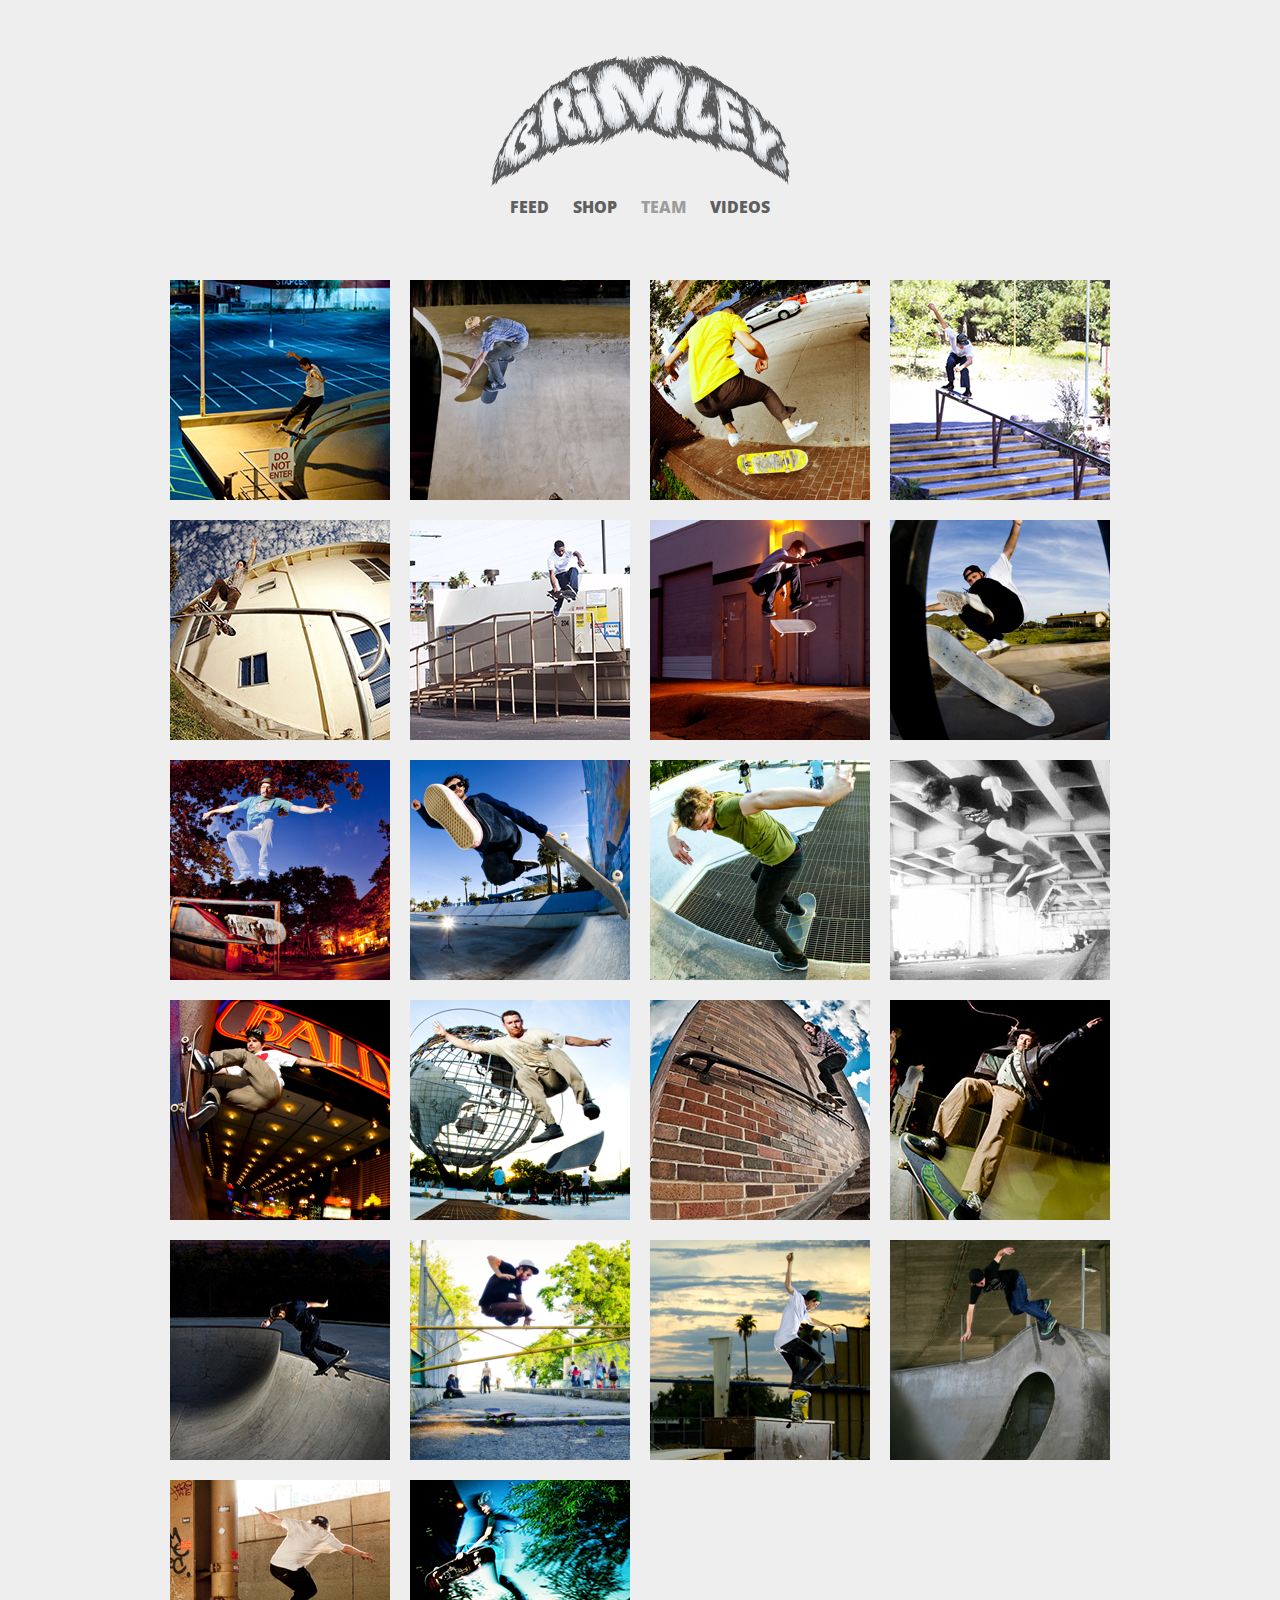
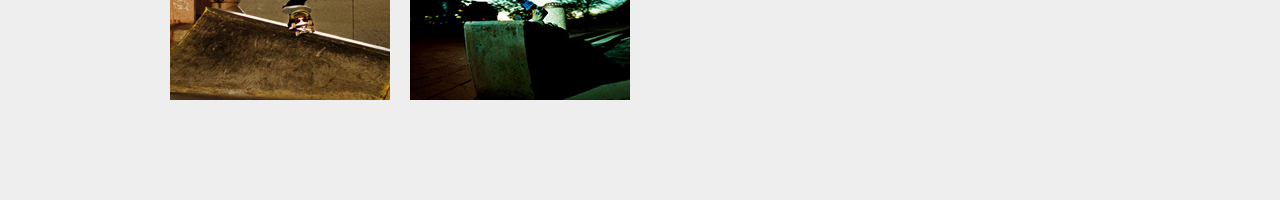
<file: team.html>
<!DOCTYPE html>
    <html class="no-js">
        <head>
            <meta charset="utf-8">
            <meta http-equiv="X-UA-Compatible" content="IE=edge,chrome=1">
            <title>Brimley Skateboards - Team</title>
            <meta name="description" content="">
            <meta name="viewport" content="width=device-width">

            <link rel="stylesheet" href="http://andrevvm.github.io/brimley/css/normalize.min.css">
            <link rel="stylesheet" href="http://andrevvm.github.io/brimley/css/main.css">
            <link rel="stylesheet" href="http://andrevvm.github.io/brimley/css/brimley.css">

        </head>
        <body class="team-page">
            <!--[if lt IE 7]>
                <p class="chromeframe">You are using an <strong>outdated</strong> browser. Please <a href="http://browsehappy.com/">upgrade your browser</a> or <a href="http://www.google.com/chromeframe/?redirect=true">activate Google Chrome Frame</a> to improve your experience.</p>
            <![endif]-->
            <header>
                <h1><a href="/" class="no-split">Brimley Skateboards</a></h1>
                <nav>
                    <ul>
                        <li><a href="/" class="pause">Feed</a></li>
                        <li><a href="http://brimley.bigcartel.com/" class="pause">Shop</a></li>
                        <li><a href="/team" class="pause selected">Team</a></li>
                        <li><a href="http://www.youtube.com/brimleyskateboards" class="pause" target="_blank">Videos</a></li>
                    </ul>
                </nav>
            </header>
            <div class="team-holder">
                <ul class="team-list">
                    <li>
                        <a href="#">Eric Dowswell</a>
                        <img src="http://andrevvm.github.io/brimley/img/team-dowswell-thumb.jpg" />
                    </li>

                    <li>
                        <a href="#">Ted Schmitz</a>
                        <img src="http://andrevvm.github.io/brimley/img/team-ted-thumb.png" />
                    </li>

                    <li>
                        <a href="#">Scott Gall</a>
                        <img src="http://andrevvm.github.io/brimley/img/team-sag-thumb.png" />
                    </li>

                    <li>
                        <a href="#">Dakoda Osusky</a>
                        <img src="http://andrevvm.github.io/brimley/img/team-dakota-thumb.jpg" />
                    </li>

                    <li>
                        <a href="#">Dylan Messer</a>
                        <img src="http://andrevvm.github.io/brimley/img/team-dmesser-thumb.jpg" />
                    </li>

                    <li>
                        <a href="#">John O'Neal</a>
                        <img src="http://andrevvm.github.io/brimley/img/team-joneal-thumb.jpg" />
                    </li>

                    <li>
                        <a href="#">Pat Green</a>
                        <img src="http://andrevvm.github.io/brimley/img/team-pat-thumb.png" />
                    </li>

                    <li>
                        <a href="#">Dave Smith</a>
                        <img src="http://andrevvm.github.io/brimley/img/team-dave-thumb.png" />
                    </li>

                    <li>
                        <a href="#">Peter Vlad</a>
                        <img src="http://andrevvm.github.io/brimley/img/team-vlad-thumb.png" />
                    </li>

                    <li>
                        <a href="#">Ari Shiffrin</a>
                        <img src="http://andrevvm.github.io/brimley/img/team-ari-thumb.png" />
                    </li>

                    <li>
                        <a href="#">Chris Dimon</a>
                        <img src="http://andrevvm.github.io/brimley/img/team-dimon-thumb.png" />
                    </li>
                    <li>
                        <a href="#">Andrew McCarthy</a>
                        <img src="http://andrevvm.github.io/brimley/img/team-drew-thumb.png" />
                    </li>

                    <li>
                        <a href="#">Kevin Willrick</a>
                        <img src="http://andrevvm.github.io/brimley/img/team-kevin-thumb.png" />
                    </li>

                    <li>
                        <a href="#">Bobby Green</a>
                        <img src="http://andrevvm.github.io/brimley/img/team-bobby-thumb.png" />
                    </li>

                    <li>
                        <a href="#">Kevin Erst</a>
                        <img src="http://andrevvm.github.io/brimley/img/team-erst-thumb.jpg" />
                    </li>

                    <li>
                        <a href="#">Brad Westcott</a>
                        <img src="http://andrevvm.github.io/brimley/img/team-brad-thumb.jpg" />
                    </li>

                    <li>
                        <a href="#">Tim Ward</a>
                        <img src="http://andrevvm.github.io/brimley/img/team-tim-thumb.jpg" />
                    </li>

                    <li>
                        <a href="#">Cameron Harper</a>
                        <img src="http://andrevvm.github.io/brimley/img/team-cameron-thumb.png" />
                    </li>

                    <li>
                        <a href="#">Tyler Harl</a>
                        <img src="http://andrevvm.github.io/brimley/img/team-harl-thumb.png" />
                    </li>

                    <li>
                        <a href="#">Bucky Miller</a>
                        <img src="http://andrevvm.github.io/brimley/img/team-bucky-thumb.png" />
                    </li>
                    
                    <li>
                        <a href="#">Jeff Lownsberry</a>
                        <img src="http://andrevvm.github.io/brimley/img/team-lowns-thumb.png" />
                    </li>

                    <li>
                        <a href="#">Xavier Ortega (flow)</a>
                        <img src="http://andrevvm.github.io/brimley/img/team-xavi-thumb.jpg" />
                    </li>
                    
                    
                    
                    
                </ul>
                <div class="team-viewer">
                    <span class="arrow left">&larr;</span>
                    <span class="arrow right">&rarr;</span>
                    <ul class="team-slider">
                        <li>
                            <h2>Eric Dowswell</h2>
                            <img src="http://andrevvm.github.io/brimley/img/team-dowswell.jpg" />
                        </li>

                        <li>
                            <h2>Ted Schmitz</h2>
                            <img src="http://andrevvm.github.io/brimley/img/team-ted.jpg" />
                        </li>
                        <li>
                            <h2>Scott Gall</h2>
                            <img src="http://andrevvm.github.io/brimley/img/team-sag.jpg" />
                        </li>

                        <li>
                            <h2>Dakoda Osusky</h2>
                            <img src="http://andrevvm.github.io/brimley/img/team-dakota.jpg" />
                        </li>

                        <li>
                            <h2>Dylan Messer</h2>
                            <img src="http://andrevvm.github.io/brimley/img/team-dmesser.jpg" />
                        </li>

                        <li>
                            <h2>John O'Neal</h2>
                            <img src="http://andrevvm.github.io/brimley/img/team-joneal.jpg" />
                        </li>

                        <li>
                            <h2>Pat Green</h2>
                            <img src="http://andrevvm.github.io/brimley/img/team-pat.jpg" />
                        </li>

                        <li>
                            <h2>Dave Smith</h2>
                            <img src="http://andrevvm.github.io/brimley/img/team-dave.jpg" />
                        </li>

                        <li>
                            <h2>Peter Vlad</h2>
                            <img src="http://andrevvm.github.io/brimley/img/team-vlad.jpg" />
                        </li>

                        <li>
                            <h2>Ari Shiffrin</h2>
                            <img src="http://andrevvm.github.io/brimley/img/team-ari.jpg" />
                        </li>

                        <li>
                            <h2>Chris Dimon</h2>
                            <img src="http://andrevvm.github.io/brimley/img/team-dimon.jpg" />
                        </li>
                        <li>
                            <h2>Andrew McCarthy</h2>
                            <img src="http://andrevvm.github.io/brimley/img/team-drew.jpg" />
                        </li>

                        <li>
                            <h2>Kevin Willrick</h2>
                            <img src="http://andrevvm.github.io/brimley/img/team-kevin.jpg" />
                        </li>

                        <li>
                            <h2>Bobby Green</h2>
                            <img src="http://andrevvm.github.io/brimley/img/team-bobby.jpg" />
                        </li>

                        <li>
                            <h2>Kevin Erst</h2>
                            <img src="http://andrevvm.github.io/brimley/img/team-erst.jpg" />
                        </li>

                        <li>
                            <h2>Brad Westcott</h2>
                            <img src="http://andrevvm.github.io/brimley/img/team-brad.jpg" />
                        </li>

                        <li>
                            <h2>Tim Ward</h2>
                            <img src="http://andrevvm.github.io/brimley/img/team-tim.jpg" />
                        </li>

                        <li>
                            <h2>Cameron Harper</h2>
                            <img src="http://andrevvm.github.io/brimley/img/team-cameron.jpg" />
                        </li>

                        <li>
                            <h2>Tyler Harl</h2>
                            <img src="http://andrevvm.github.io/brimley/img/team-harl.jpg" />
                        </li>

                        <li>
                            <h2>Bucky Miller</h2>
                            <img src="http://andrevvm.github.io/brimley/img/team-bucky.jpg" />
                        </li>
                        
                        <li>
                            <h2>Jeff Lownsberry</h2>
                            <img src="http://andrevvm.github.io/brimley/img/team-lowns.jpg" />
                        </li>

                        <li>
                            <h2>Xavier Ortega (flow)</h2>
                            <img src="http://andrevvm.github.io/brimley/img/team-xavi.jpg" />
                        </li>
                        
                        
                        
                        
                    </ul>
                </div>
            </div>

            <script src="http://ajax.googleapis.com/ajax/libs/jquery/1.10.2/jquery.min.js"></script>
            <script src="http://andrevvm.github.io/brimley/js/main.js"></script>

            <script>
                var _gaq=[['_setAccount','UA-XXXXX-X'],['_trackPageview']];
                (function(d,t){var g=d.createElement(t),s=d.getElementsByTagName(t)[0];
                g.src=('https:'==location.protocol?'//ssl':'//www')+'.google-analytics.com/ga.js';
                s.parentNode.insertBefore(g,s)}(document,'script'));
            </script>

        </body>
    </html>
</file>
